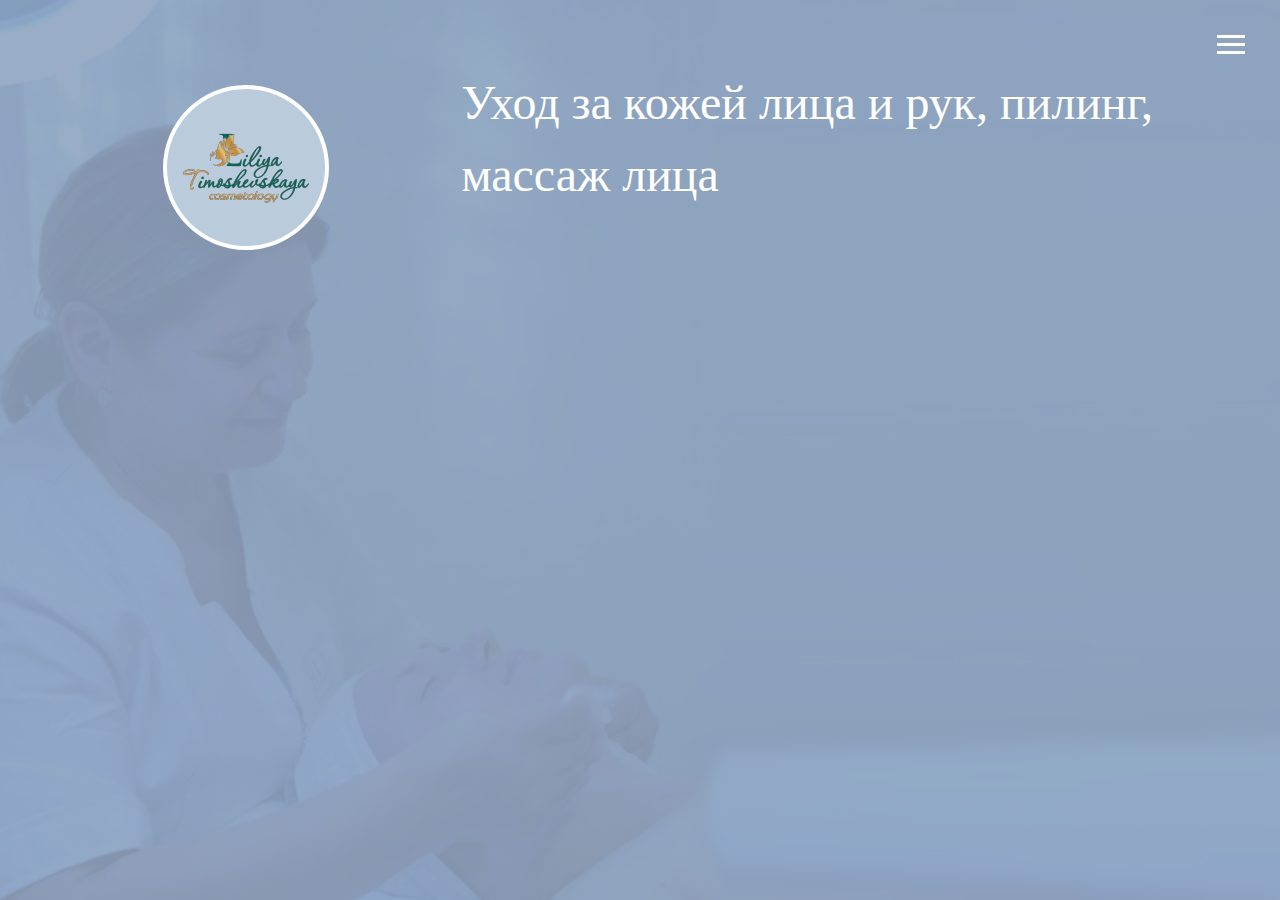
<file: index.html>
<!DOCTYPE html>
<html lang="en">

<head>
  <meta charset="UTF-8">
  <meta name="viewport" content="width=device-width, initial-scale=1.0">
  <meta http-equiv="X-UA-Compatible" content="ie=edge">
  <link rel="stylesheet" href="https://use.fontawesome.com/releases/v5.2.0/css/all.css" integrity="sha384-hWVjflwFxL6sNzntih27bfxkr27PmbbK/iSvJ+a4+0owXq79v+lsFkW54bOGbiDQ"
    crossorigin="anonymous">

  <link rel="stylesheet" href="css/main.css">
  <title>Welcome To My Portfolio</title>
</head>

<body id="bg-img">
  <header>
    <div class="menu-btn">
      <div class="btn-line"></div>
      <div class="btn-line"></div>
      <div class="btn-line"></div>
    </div>

    <nav class="menu">
      <div class="menu-branding">
        <div class="portrait"></div>
      </div>
      <ul class="menu-nav">
        <li class="nav-item current">
          <a href="index.html" class="nav-link">
            Главная
          </a>
        </li>
        <li class="nav-item">
          <a href="about.html" class="nav-link">
            О себе
          </a>
        </li>
        <li class="nav-item">
          <a href="work.html" class="nav-link">
            Услуги
          </a>
        </li>
        <li class="nav-item">
          <a href="price.html" class="nav-link">
            Прайс
          </a>
        </li>
        <li class="nav-item">
          <a href="contact.html" class="nav-link">
            Связаться
          </a>
        </li>
      </ul>
    </nav>
  </header>

  <main id="home">
    <!-- <h1 class="lg-heading">
      Лилия
      <span class="text-secondary">Тимошевская</span>
    </h1> -->
    <div class="about-info">
      <img src="img/logo.png" alt="Лилия" class="bio-image">
    <div class="bio">
    <h2 class="sm-heading">
    Уход за кожей лица и рук, пилинг, массаж лица
    </h2>
    <div class="icons">
      <!-- <a href="#!">
        <i class="fab fa-twitter fa-2x"></i>
      </a> -->
  <a href="https://www.facebook.com/profile.php?id=61570613414906" target="_blank" rel="noopener noreferrer">
  <i class="fab fa-facebook fa-2x"></i>
</a>

      <!-- <a href="#!">
        <i class="fab fa-linkedin fa-2x"></i>
      </a> -->
      <a href="https://www.instagram.com/liliiatimoshevskaia/" target="_blank" rel="noopener noreferrer">
        <i class="fab fa-instagram fa-2x"></i>
      
      </a>
    </div>
  </main>

  <script src="js/main.js"></script>
</body>

</html>
</file>
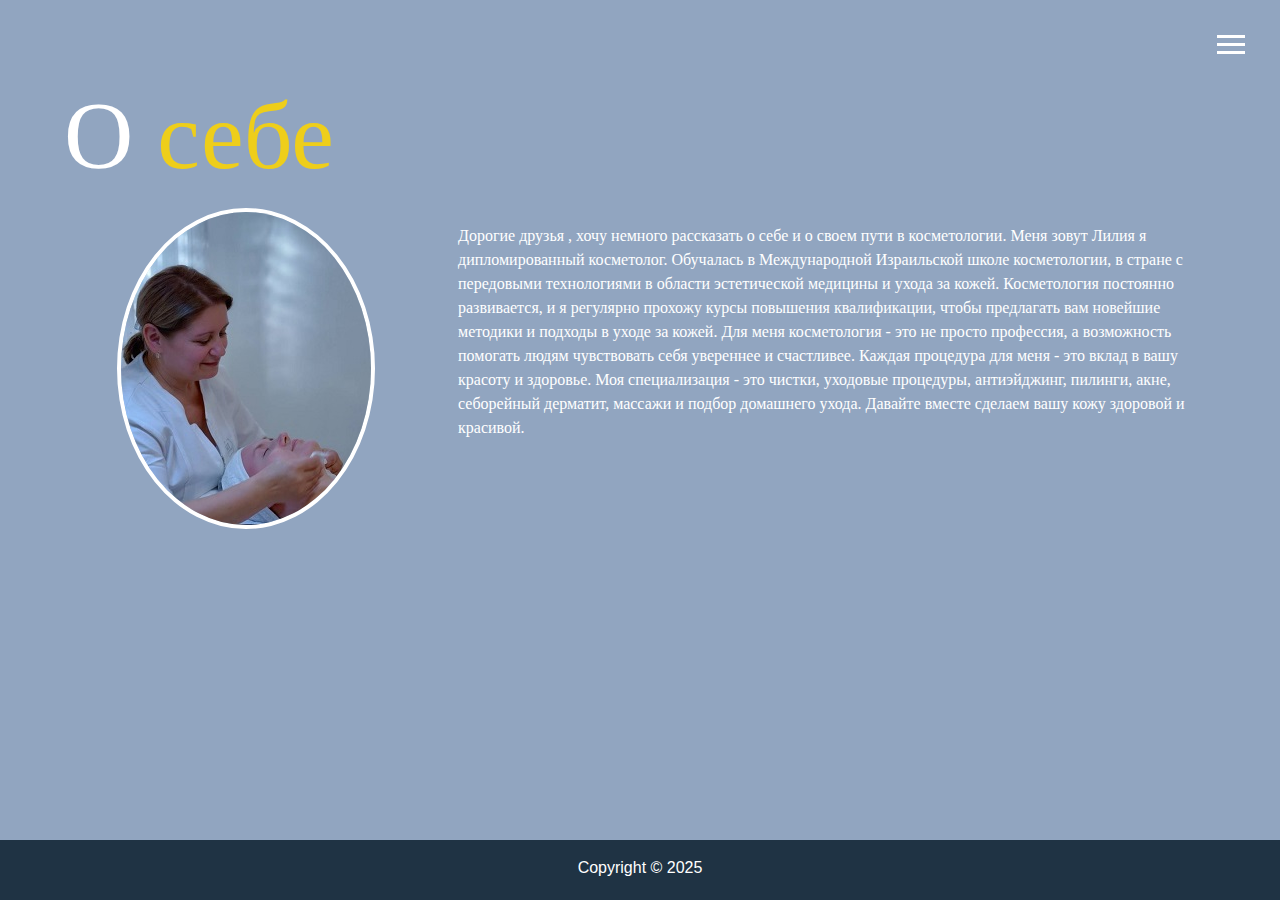
<file: about.html>
<!DOCTYPE html>
<html lang="en">

<head>
  <meta charset="UTF-8">
  <meta name="viewport" content="width=device-width, initial-scale=1.0">
  <meta http-equiv="X-UA-Compatible" content="ie=edge">
  <link rel="stylesheet" href="https://use.fontawesome.com/releases/v5.2.0/css/all.css" integrity="sha384-hWVjflwFxL6sNzntih27bfxkr27PmbbK/iSvJ+a4+0owXq79v+lsFkW54bOGbiDQ"
    crossorigin="anonymous">

  <link rel="stylesheet" href="css/main.css">
  <title>About Me</title>
</head>

<body>
  <header>
    <div class="menu-btn">
      <div class="btn-line"></div>
      <div class="btn-line"></div>
      <div class="btn-line"></div>
    </div>

    <nav class="menu">
      <div class="menu-branding">
        <div class="portrait"></div>
      </div>
      <ul class="menu-nav">
        <li class="nav-item">
          <a href="index.html" class="nav-link">
            Главная
          </a>
        </li>
        <li class="nav-item current">
          <a href="about.html" class="nav-link">
            О себе
          </a>
        </li>
        <li class="nav-item">
          <a href="work.html" class="nav-link">
            Услуги
          </a>
        </li>
                <li class="nav-item">
          <a href="price.html" class="nav-link">
            Прайс
          </a>
        </li>
        <li class="nav-item">
          <a href="contact.html" class="nav-link">
            Связаться
          </a>
        </li>
      </ul>
    </nav>
  </header>

  <main id="about">
    <h1 class="lg-heading">
      О 
      <span class="text-secondary">себе</span>
    </h1>
    <!-- <h2 class="sm-heading">
      Позвольте рассказать о себе...
    </h2> -->
    <div class="about-info">
      <img src="img/portrait.JPG" alt="Liliya" class="bio-image">

      <div class="bio">
        <!-- <h3 class="text-secondary">BIO</h3> -->
        <p>Дорогие друзья , хочу немного рассказать о себе и о своем пути в косметологии. Меня зовут Лилия я дипломированный косметолог. Обучалась в Международной Израильской школе косметологии, в стране с передовыми технологиями в области эстетической медицины и ухода за кожей. 
Косметология постоянно развивается, и я регулярно прохожу курсы повышения квалификации, чтобы предлагать вам новейшие методики и подходы в уходе за кожей. 
Для меня косметология - это не просто профессия, а возможность помогать людям чувствовать себя увереннее и счастливее. Каждая процедура для меня  - это вклад в вашу красоту и здоровье. 
Моя специализация  - это чистки, уходовые процедуры, антиэйджинг, пилинги, акне, себорейный дерматит, массажи и подбор домашнего ухода. 
Давайте вместе сделаем вашу кожу здоровой и красивой. </p>
      </div>

   
    </div>
  </main>

  <footer id="main-footer">
    Copyright &copy; 2025
  </footer>

  <script src="js/main.js"></script>
</body>


</html>
</file>
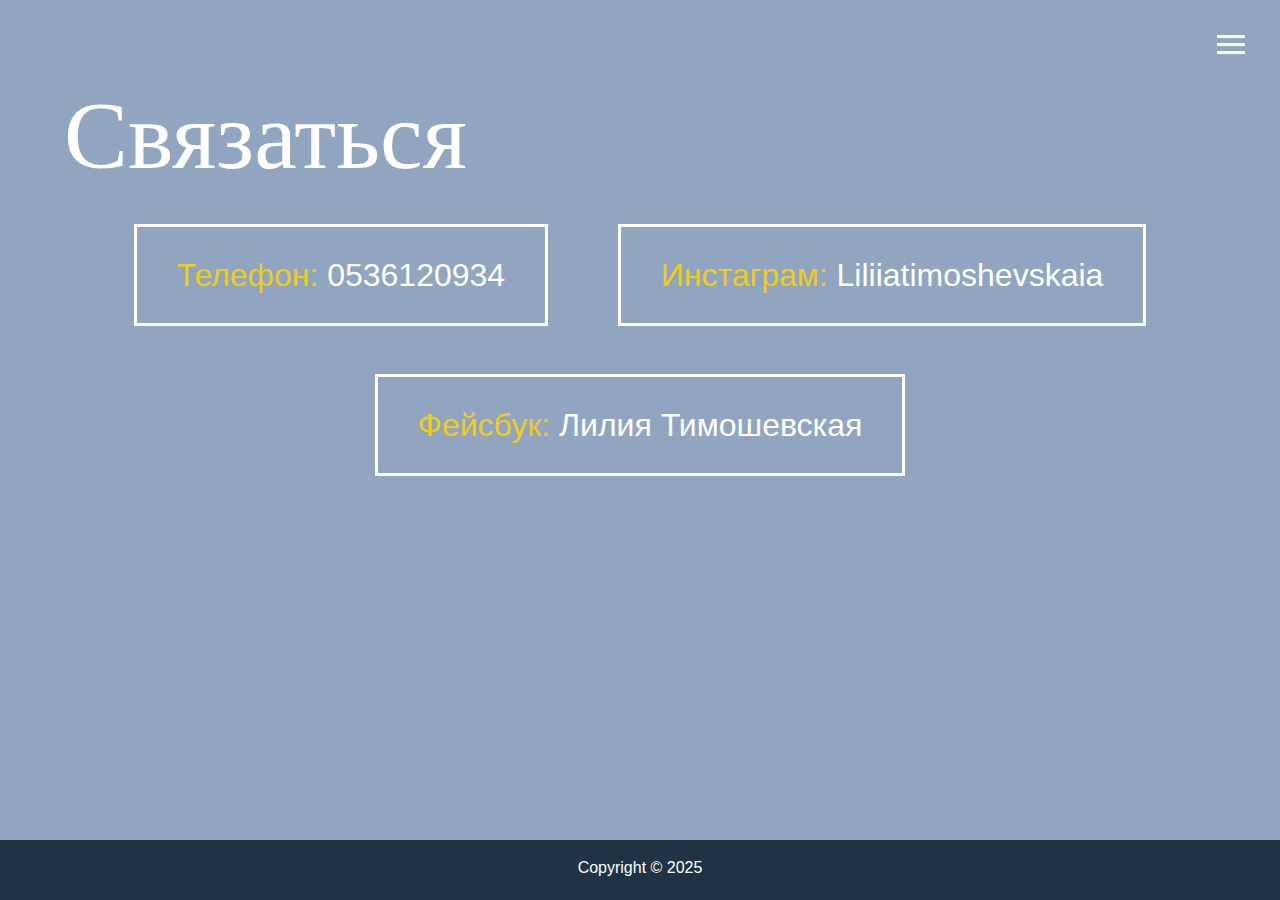
<file: contact.html>
<!DOCTYPE html>
<html lang="en">

<head>
  <meta charset="UTF-8">
  <meta name="viewport" content="width=device-width, initial-scale=1.0">
  <meta http-equiv="X-UA-Compatible" content="ie=edge">
  <link rel="stylesheet" href="https://use.fontawesome.com/releases/v5.2.0/css/all.css" integrity="sha384-hWVjflwFxL6sNzntih27bfxkr27PmbbK/iSvJ+a4+0owXq79v+lsFkW54bOGbiDQ"
    crossorigin="anonymous">

  <link rel="stylesheet" href="css/main.css">
  <title>Contact Me</title>
</head>

<body>
  <header>
    <div class="menu-btn">
      <div class="btn-line"></div>
      <div class="btn-line"></div>
      <div class="btn-line"></div>
    </div>

    <nav class="menu">
      <div class="menu-branding">
        <div class="portrait"></div>
      </div>
      <ul class="menu-nav">
        <li class="nav-item">
          <a href="index.html" class="nav-link">
            Главная
          </a>
        </li>
        <li class="nav-item">
          <a href="about.html" class="nav-link">
            О себе
          </a>
        </li>
        <li class="nav-item">
          <a href="work.html" class="nav-link">
            Услуги
          </a>
        </li>
        <li class="nav-item">
          <a href="price.html" class="nav-link">
            Прайс
          </a>
        </li>
        <li class="nav-item current">
          <a href="contact.html" class="nav-link">
            Связаться
          </a>
        </li>
      </ul>
    </nav>
  </header>

  <main id="contact">
    <h1 class="lg-heading">
      Связаться
      <!-- <span class="text-secondary">со мной</span> -->
    </h1>
    <!-- <h2 class="sm-heading">
      This is how you can reach me...
    </h2> -->
    <div class="boxes">
       <div>
        <span class="text-secondary">Телефон: </span> 0536120934
      </div>
      <div>
        <span class="text-secondary">Инстаграм: </span> Liliiatimoshevskaia
      </div>
      <div>
        <span class="text-secondary">Фейсбук: </span> Лилия Тимошевская
      </div>
    </div>
  </main>

  <footer id="main-footer">
    Copyright &copy; 2025
  </footer>

  <script src="js/main.js"></script>
</body>


</html>
</file>
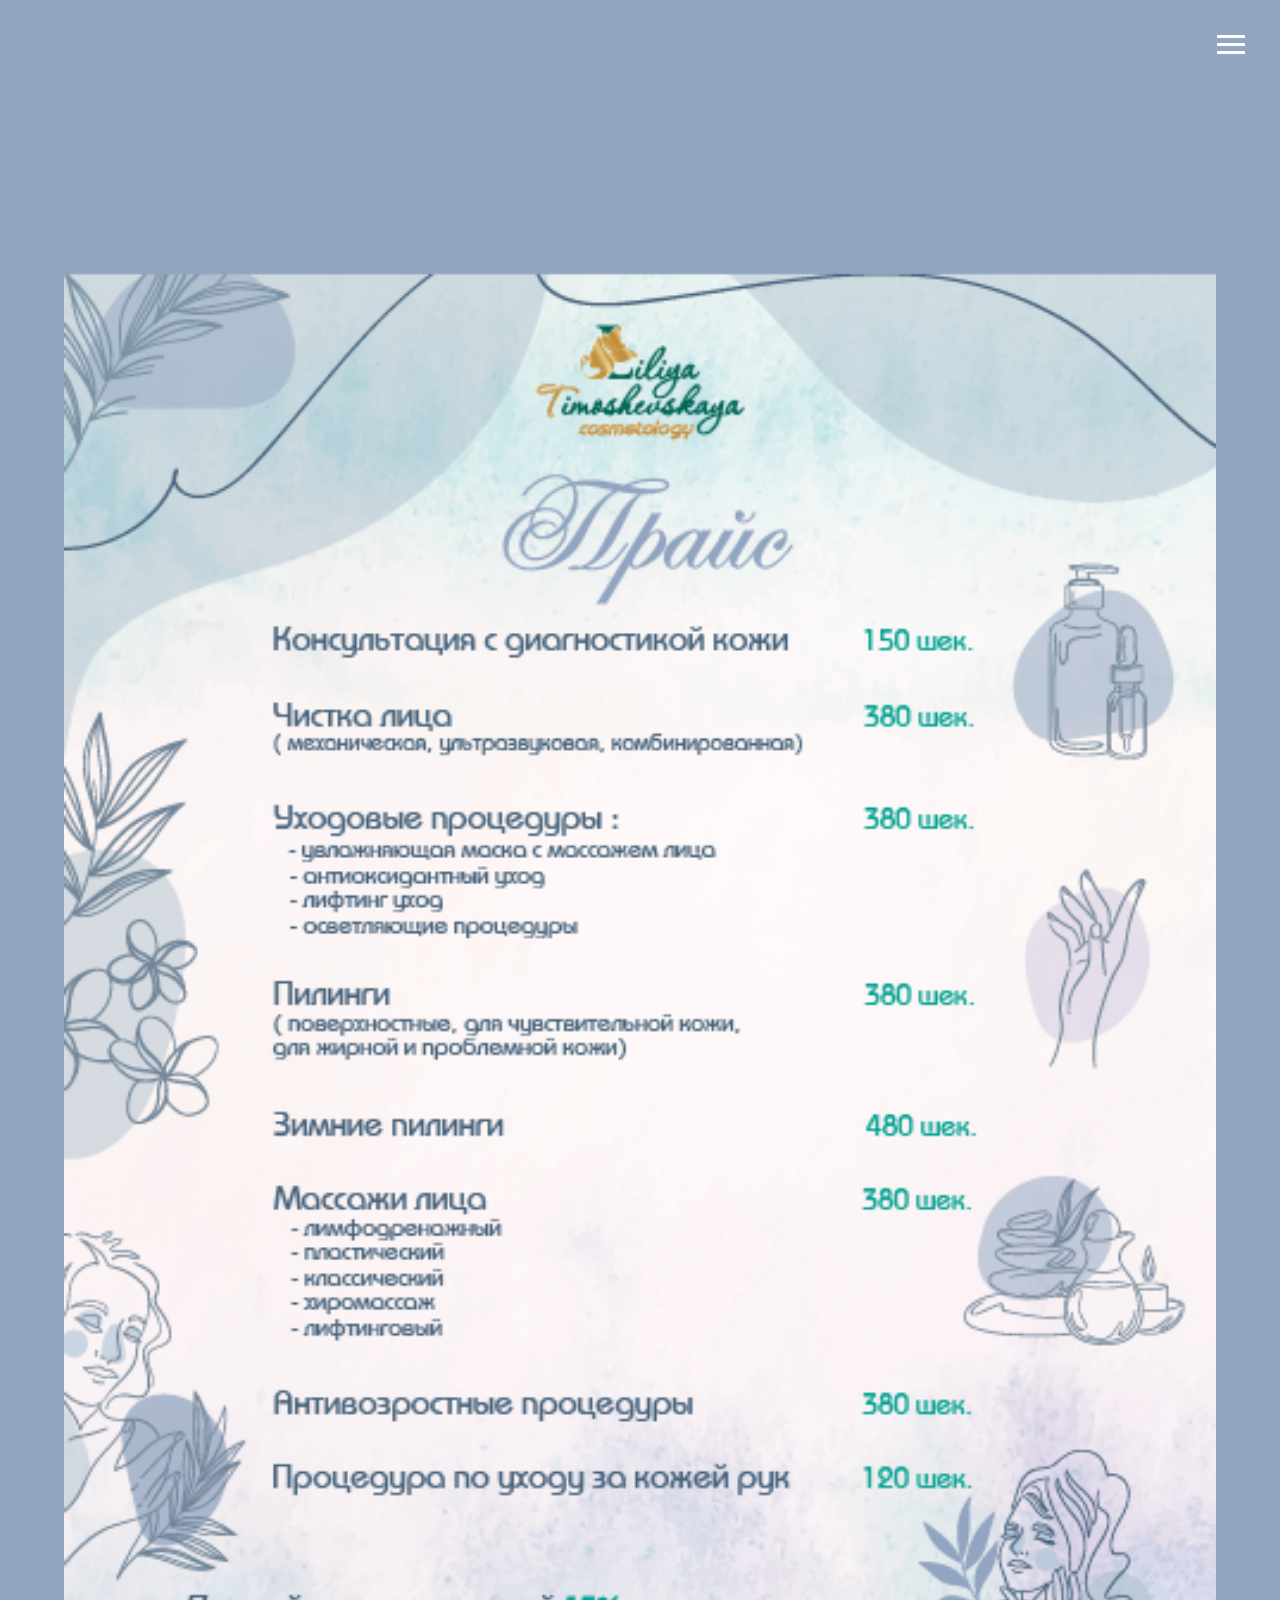
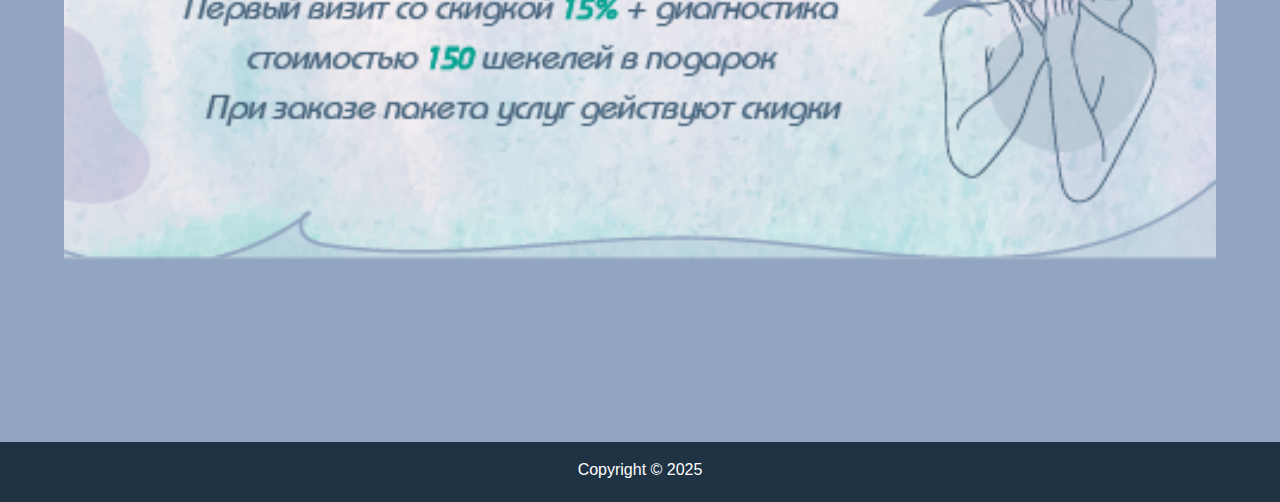
<file: price.html>
<!DOCTYPE html>
<html lang="en">

<head>
  <meta charset="UTF-8">
  <meta name="viewport" content="width=device-width, initial-scale=1.0">
  <meta http-equiv="X-UA-Compatible" content="ie=edge">
  <link rel="stylesheet" href="https://use.fontawesome.com/releases/v5.2.0/css/all.css" integrity="sha384-hWVjflwFxL6sNzntih27bfxkr27PmbbK/iSvJ+a4+0owXq79v+lsFkW54bOGbiDQ"
    crossorigin="anonymous">

  <link rel="stylesheet" href="css/main.css">
  <!-- <title>About Me</title> -->
</head>

<body>
  <header>
    <div class="menu-btn">
      <div class="btn-line"></div>
      <div class="btn-line"></div>
      <div class="btn-line"></div>
    </div>

    <nav class="menu">
      <div class="menu-branding">
        <div class="portrait"></div>
      </div>
      <ul class="menu-nav">
        <li class="nav-item">
          <a href="index.html" class="nav-link">
            Главная
          </a>
        </li>
        <li class="nav-item current">
          <a href="about.html" class="nav-link">
            О себе
          </a>
        </li>
        <li class="nav-item">
          <a href="work.html" class="nav-link">
            Услуги
          </a>
        </li>
          <a href="price.html" class="nav-link">
            Прайс
          </a>
        </li>
        <li class="nav-item">
          <a href="contact.html" class="nav-link">
            Связаться
          </a>
        </li>
      </ul>
    </nav>
  </header>

  <main id="about">

<div>
     
    <h1 class="lg-heading">
      <p></p>
    </h1>
    

</div>
    <div class="price">
      <img src="img/price.png" alt="John Doe" >


    </div>
  </main>

  <footer id="main-footer">
    Copyright &copy; 2025
  </footer>

  <script src="js/main.js"></script>
</body>

</html>
</file>
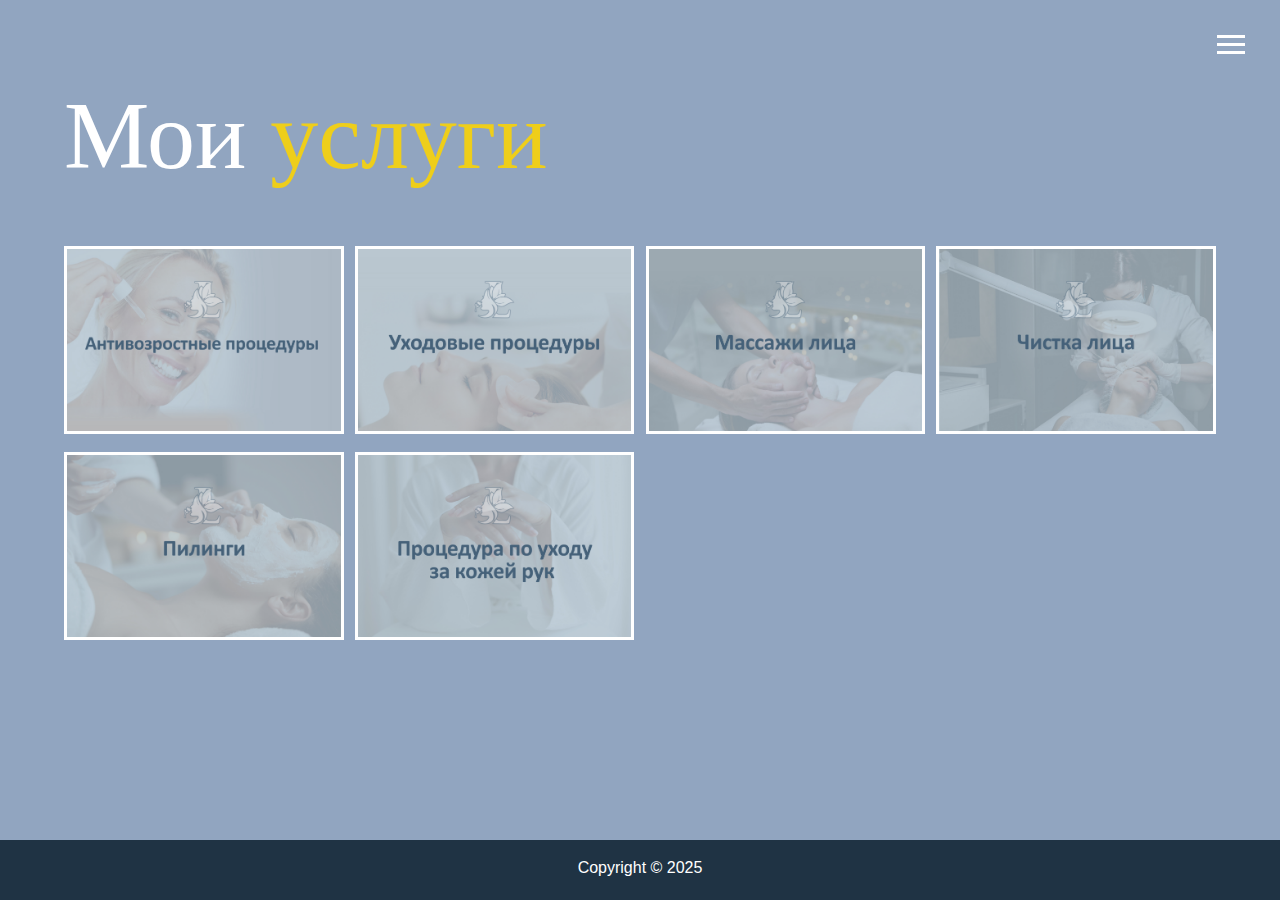
<file: work.html>
<!DOCTYPE html>
<html lang="en">

<head>
  <meta charset="UTF-8">
  <meta name="viewport" content="width=device-width, initial-scale=1.0">
  <meta http-equiv="X-UA-Compatible" content="ie=edge">
  <link rel="stylesheet" href="https://use.fontawesome.com/releases/v5.2.0/css/all.css" integrity="sha384-hWVjflwFxL6sNzntih27bfxkr27PmbbK/iSvJ+a4+0owXq79v+lsFkW54bOGbiDQ"
    crossorigin="anonymous">

  <link rel="stylesheet" href="css/main.css">
  <title>View My Work</title>
</head>

<body>
  <header>
    <div class="menu-btn">
      <div class="btn-line"></div>
      <div class="btn-line"></div>
      <div class="btn-line"></div>
    </div>

    <nav class="menu">
      <div class="menu-branding">
        <div class="portrait"></div>
      </div>
      <ul class="menu-nav">
        <li class="nav-item">
          <a href="index.html" class="nav-link">
            Главная
          </a>
        </li>
        <li class="nav-item">
          <a href="about.html" class="nav-link">
            О себе
          </a>
        </li>
        <li class="nav-item current">
          <a href="work.html" class="nav-link">
            Услуги
          </a>
        </li>
        <li class="nav-item">
          <a href="price.html" class="nav-link">
            Прайс
          </a>
        </li>
        <li class="nav-item">
          <a href="contact.html" class="nav-link">
            Связаться
          </a>
        </li>
      </ul>
    </nav>
  </header>

  <main id="work">
    <h1 class="lg-heading">
      Мои
      <span class="text-secondary">услуги</span>
    </h1>
    <h2 class="sm-heading">
      <!-- Подробнее об услугах... -->
    </h2>
    <div class="projects">
      <div class="item">
        <a href="#!">
          <img src="img/projects/project1-01.jpg" alt="Project">
        </a>
        <!-- <a href="#" class="btn-light">
          <i class="fas fa-eye"></i> Project
        </a>
        <a href="#" class="btn-dark">
          <i class="fab fa-github"></i> Github
        </a> -->
      </div>
      <div class="item">
        <a href="#!">
          <img src="img/projects/project2-01.jpg" alt="Project">
        </a>
        <!-- <a href="#" class="btn-light">
          <i class="fas fa-eye"></i> Project
        </a>
        <a href="#" class="btn-dark">
          <i class="fab fa-github"></i> Github
        </a> -->
      </div>
      <div class="item">
        <a href="#!">
          <img src="img/projects/project3-01.jpg" alt="Project">
        </a>
        <!-- <a href="#" class="btn-light">
          <i class="fas fa-eye"></i> Project
        </a>
        <a href="#" class="btn-dark">
          <i class="fab fa-github"></i> Github
        </a> -->
      </div>
      <div class="item">
        <a href="#!">
          <img src="img/projects/project4-01.jpg" alt="Project">
        </a>
        <!-- <a href="#" class="btn-light">
          <i class="fas fa-eye"></i> Project
        </a>
        <a href="#" class="btn-dark">
          <i class="fab fa-github"></i> Github
        </a> -->
      </div>
      <div class="item">
        <a href="#!">
          <img src="img/projects/project5-01.jpg" alt="Project">
        </a>
        <!-- <a href="#" class="btn-light">
          <i class="fas fa-eye"></i> Project
        </a>
        <a href="#" class="btn-dark">
          <i class="fab fa-github"></i> Github
        </a> -->
      </div>
      <div class="item">
        <a href="#!">
          <img src="img/projects/project6-01.jpg" alt="Project">
        </a>
        <!-- <a href="#" class="btn-light">
          <i class="fas fa-eye"></i> Project
        </a>
        <a href="#" class="btn-dark">
          <i class="fab fa-github"></i> Github
        </a> -->
      </div>
    </div>
  </main>

  <footer id="main-footer">
    Copyright &copy; 2025
  </footer>

  <script src="js/main.js"></script>
</body>

</html>
</file>
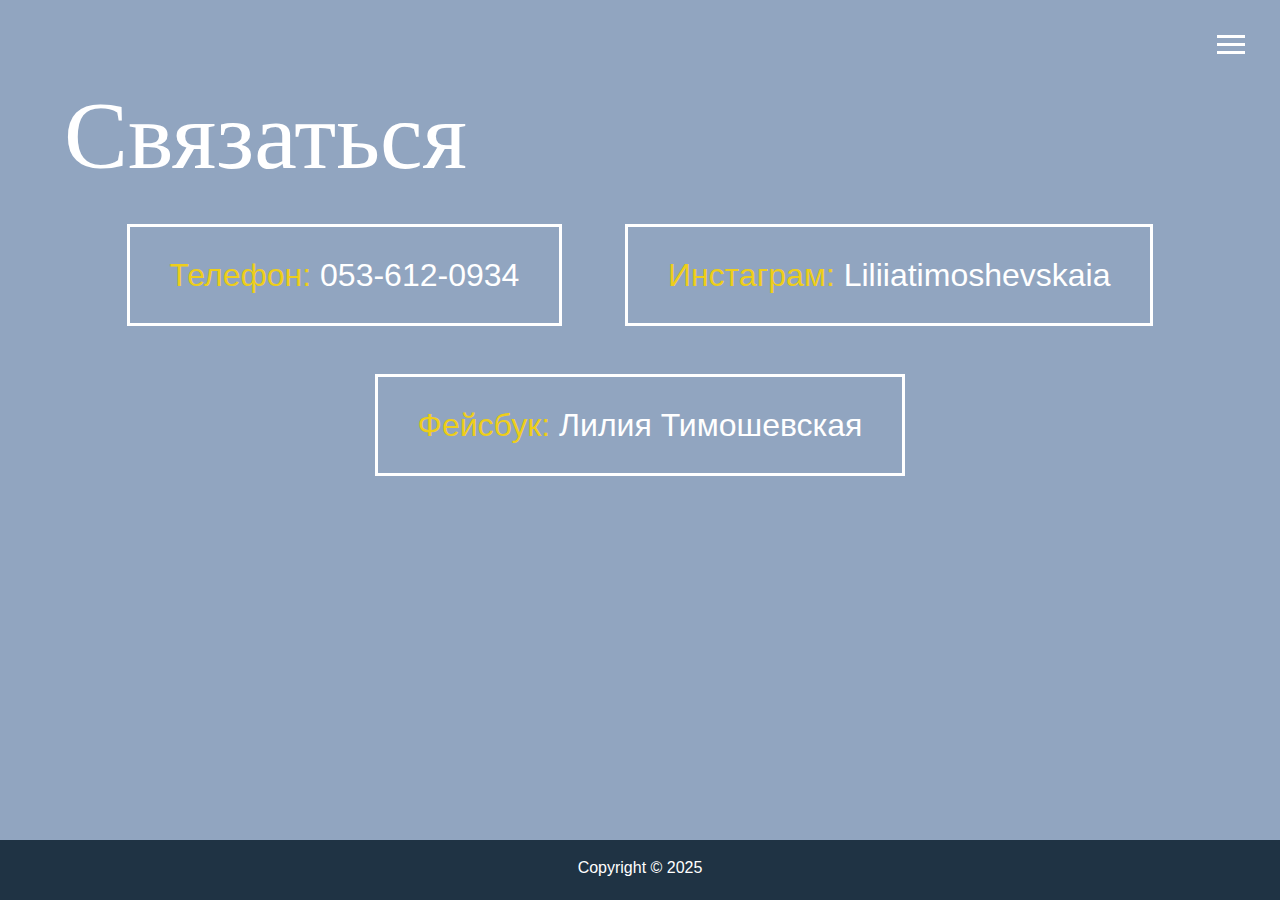
<file: Liliya web/contact.html>
<!DOCTYPE html>
<html lang="en">

<head>
  <meta charset="UTF-8">
  <meta name="viewport" content="width=device-width, initial-scale=1.0">
  <meta http-equiv="X-UA-Compatible" content="ie=edge">
  <link rel="stylesheet" href="https://use.fontawesome.com/releases/v5.2.0/css/all.css" integrity="sha384-hWVjflwFxL6sNzntih27bfxkr27PmbbK/iSvJ+a4+0owXq79v+lsFkW54bOGbiDQ"
    crossorigin="anonymous">

  <link rel="stylesheet" href="css/main.css">
  <title>Contact Me</title>
</head>

<body>
  <header>
    <div class="menu-btn">
      <div class="btn-line"></div>
      <div class="btn-line"></div>
      <div class="btn-line"></div>
    </div>

    <nav class="menu">
      <div class="menu-branding">
        <div class="portrait"></div>
      </div>
      <ul class="menu-nav">
        <li class="nav-item">
          <a href="index.html" class="nav-link">
            Главная
          </a>
        </li>
        <li class="nav-item">
          <a href="about.html" class="nav-link">
            О себе
          </a>
        </li>
        <li class="nav-item">
          <a href="work.html" class="nav-link">
            Услуги
          </a>
        </li>
        <li class="nav-item">
          <a href="price.html" class="nav-link">
            Прайс
          </a>
        </li>
        <li class="nav-item current">
          <a href="contact.html" class="nav-link">
            Связаться
          </a>
        </li>
      </ul>
    </nav>
  </header>

  <main id="contact">
    <h1 class="lg-heading">
      Связаться
      <!-- <span class="text-secondary">со мной</span> -->
    </h1>
    <!-- <h2 class="sm-heading">
      This is how you can reach me...
    </h2> -->
    <div class="boxes">
       <div>
        <span class="text-secondary">Телефон: </span> 053-612-0934
      </div>
      <div>
        <span class="text-secondary">Инстаграм: </span> Liliiatimoshevskaia
      </div>
      <div>
        <span class="text-secondary">Фейсбук: </span> Лилия Тимошевская
      </div>
    </div>
  </main>

  <footer id="main-footer">
    Copyright &copy; 2025
  </footer>

  <script src="js/main.js"></script>
</body>

</html>
</file>
<file: css/main.css>
.menu-btn {
  position: absolute;
  z-index: 3;
  right: 35px;
  top: 35px;
  cursor: pointer;
  transition: all 0.5s ease-out; }
  .menu-btn .btn-line {
    width: 28px;
    height: 3px;
    margin: 0 0 5px 0;
    background: #fff;
    transition: all 0.5s ease-out; }
  .menu-btn.close {
    transform: rotate(180deg); }
    .menu-btn.close .btn-line:nth-child(1) {
      transform: rotate(45deg) translate(5px, 5px); }
    .menu-btn.close .btn-line:nth-child(2) {
      opacity: 0; }
    .menu-btn.close .btn-line:nth-child(3) {
      transform: rotate(-45deg) translate(7px, -6px); }

.menu {
  position: fixed;
  top: 0;
  width: 100%;
  visibility: hidden; }
  .menu.show {
    visibility: visible; 
 }
  .menu-branding, .menu-nav {
    display: flex;
    flex-flow: column wrap;
    align-items: center;
    justify-content: center;
    float: left;
    width: 50%;
    height: 100vh;
    overflow: hidden; }
  .menu-nav {
    margin: 0;
    padding: 0;
    background: rgb(145, 165, 192);
    list-style: none;
    transform: translate3d(0, -100%, 0);
    transition: all 0.5s ease-out; }
    .menu-nav.show {
      transform: translate3d(0, 0, 0); 
     opacity: 1; }
  .menu-branding {
    background: #bacbdb;
    transform: translate3d(0, 100%, 0);
    transition: all 0.5s ease-out; }
    .menu-branding.show {
      transform: translate3d(0, 0, 0); }
    .menu-branding .portrait {
      width: 250px;
      height: 250px;
      background: url("../img/portrait1-01.jpg");
      border-radius: 50%;
       opacity: 1; 
      /* border: solid 3px #eece1a;  */
        box-shadow: 0 0 0 4px #eece1a, /* First "border" */
              0 0 0 6px rgb(3, 101, 88); /* Second "border" further out */
    }

  .menu .nav-item {
    transform: translate3d(600px, 0, 0);
    transition: all 0.5s ease-out; }
    .menu .nav-item.show {
      transform: translate3d(0, 0, 0); }
    .menu .nav-item.current > a {
      color: #eece1a; }
  .menu .nav-link {
    font-family: Century Gothic;
  
      color: transparent; 
  -webkit-text-stroke-width: 0.2px; 
  -webkit-text-stroke-color: #eece1a; 
  
    display: inline-block;
    position: relative;
    font-size: 30px;
    text-transform: uppercase;
    padding: 1rem 0;
    font-weight: 500;
    color: #fff;
    text-decoration: none;
    transition: all 0.5s ease-out; }
    .menu .nav-link:hover {
      color: chartreuse;
        transform: scale(1.25)
}

.nav-item:nth-child(1) {
  transition-delay: 0.1s; }

.nav-item:nth-child(2) {
  transition-delay: 0.2s; }

.nav-item:nth-child(3) {
  transition-delay: 0.3s; }

.nav-item:nth-child(4) {
  transition-delay: 0.4s; }

* {
  box-sizing: border-box; }


body {
  background:  rgb(145, 165, 192);
  color: #fff;
  height: 100%;
  margin: 0;
  font-family: 'Segoe UI', Tahoma, Geneva, Verdana, sans-serif;
  line-height: 1.5; }
  body#bg-img {
    background: url(../img/background.jpg);
    background-attachment: fixed;
    background-size: cover; }
    body#bg-img:after {
      content: '';
      position: absolute;
      top: 0;
      right: 0;
      width: 100%;
      height: 100%;
      z-index: -1;
      background: #91a4c0;
      opacity: 0.9;}

h1,
h2,
h3 {
  margin: 0;
  padding-top: 1;
  font-weight: 400; }
  h1.lg-heading,
  h2.lg-heading,
  h3.lg-heading {
    font-size: 6rem; 
    font-family: Century Gothic;
    
  }


  h1.sm-heading,
  h2.sm-heading,
  h3.sm-heading {
    margin-bottom: 2rem;
    padding: 0.2rem 0.2rem;
    font-family: Corinthia Regular;
    font-size: 3rem;
    /* background: #91a4c0; */
    }

a {
  color: #fff;
  text-decoration: none; }

header {
  position: fixed;
  z-index: 2;
  width: 100%; }

.text-secondary {
  color: #eece1a; }

main {
  padding: 4rem;
  min-height: calc(100vh - 60px); }
  main .icons {
    margin-top: 1rem; }
    main .icons a {
      padding: 0.4rem; }
      main .icons a:hover {
        color: #eece1a;
        transition: all 0.5s ease-out; }
  main#home {
    overflow: hidden; }
    main#home h1 {
      margin-top: 20vh; }

.about-info {
  display: grid;
  grid-gap: 30px;
  grid-template-areas: 'bioimage bio bio' 'job1 job2 job3';
  grid-template-columns: repeat(3, 1fr);
  font-family: Century Gothic; }
  .about-info .bio-image {
    grid-area: bioimage;
    margin: auto;
    border-radius: 50%;
    background: #bacbdb;
    /* border: #eece1a 3px solid;  */
    border: #fff 4px solid;
  }

  .about-info .bio {
    grid-area: bio;
    font-size: 1rem; }
  .about-info .job-1 {
    grid-area: job1; }
  .about-info .job-2 {
    grid-area: job2; }
  .about-info .job-3 {
    grid-area: job3; }
  .about-info .job {
    background: #91a4c0;
    padding: 0.5rem;
    border-bottom: #eece1a 5px solid; }

.projects {
  display: grid;
  grid-gap: 0.7rem;
  grid-template-columns: repeat(3, 1fr); }
  .projects img {
    width: 100%;
    border: 3px #fff solid; 
  }
  .price img {
    width: 100%;
  }
    .projects img:hover {
      opacity: 0.5;
      border-color: #eece1a;
      transition: all 0.5s ease-out; }

.boxes {
  display: flex;
  flex-wrap: wrap;
  justify-content: space-evenly;
  align-items: center;
  margin-top: 1rem; }
  .boxes div {
    font-size: 2rem;
    border: 3px #fff solid;
    padding: 1.5rem 2.5rem;
    margin-bottom: 3rem;
    transition: all 0.5s ease-out; }
    .boxes div:hover {
      padding: 0.5rem 1.5rem;
      background: #eece1a;
      color: #000; }
      .boxes div:hover span {
        color: #000; }

.btn, .btn-dark, .btn-light {
  display: block;
  padding: 0.5rem 1rem;
  border: 0;
  margin-bottom: 0.3rem; }
  .btn:hover, .btn-dark:hover, .btn-light:hover {
    background: #eece1a;
    color: #000; }

.btn-dark {
  background: black;
  color: #fff; }

.btn-light {
  background: #c4c4c4;
  color: #333; }

#main-footer {
  text-align: center;
  padding: 1rem;
  background: #1f3344;
  color: #fff;
  height: 60px; }

@media screen and (min-width: 1171px) {
  .projects {
    grid-template-columns: repeat(4, 1fr); } }

@media screen and (min-width: 769px) and (max-width: 1170px) {
  .projects {
    grid-template-columns: repeat(3, 1fr); } }

@media screen and (max-width: 768px) {
  main {
    align-items: center;
    text-align: center; }
    main .lg-heading {
      line-height: 1;
      margin-bottom: 1rem; }
  ul.menu-nav,
  div.menu-branding {
    float: none;
    width: 100%;
    min-height: 0; }
    ul.menu-nav.show,
    div.menu-branding.show {
      transform: translate3d(0, 0, 0); }
  .menu-nav {
    height: 75vh;
    transform: translate3d(-100%, 0, 0);
    font-size: 24px; }
  .menu-branding {
    height: 25vh;
    transform: translate3d(100%, 0, 0); }
    .menu-branding .portrait {
      background: url("../img/portrait1-01.jpg");
      width: 150px;
      height: 150px; }
  .about-info {
    grid-template-areas: 'bioimage' 'bio' 'job1' 'job2' 'job3';
    grid-template-columns: 1fr; }
  .projects {
    grid-template-columns: repeat(2, 1fr); } }

@media screen and (max-width: 500px) {
  main {
    padding: 2rem; }
    main #home h1 {
      margin-top: 10vh; }
    main .lg-heading {
      margin-top: 1rem;
      font-size: 3.7rem; }
  .projects {
    grid-template-columns: 1fr; } }
</file>
<file: Liliya web/css/main.css>
.menu-btn {
  position: absolute;
  z-index: 3;
  right: 35px;
  top: 35px;
  cursor: pointer;
  transition: all 0.5s ease-out; }
  .menu-btn .btn-line {
    width: 28px;
    height: 3px;
    margin: 0 0 5px 0;
    background: #fff;
    transition: all 0.5s ease-out; }
  .menu-btn.close {
    transform: rotate(180deg); }
    .menu-btn.close .btn-line:nth-child(1) {
      transform: rotate(45deg) translate(5px, 5px); }
    .menu-btn.close .btn-line:nth-child(2) {
      opacity: 0; }
    .menu-btn.close .btn-line:nth-child(3) {
      transform: rotate(-45deg) translate(7px, -6px); }

.menu {
  position: fixed;
  top: 0;
  width: 100%;
  visibility: hidden; }
  .menu.show {
    visibility: visible; 
 }
  .menu-branding, .menu-nav {
    display: flex;
    flex-flow: column wrap;
    align-items: center;
    justify-content: center;
    float: left;
    width: 50%;
    height: 100vh;
    overflow: hidden; }
  .menu-nav {
    margin: 0;
    padding: 0;
    background: rgb(145, 165, 192);
    list-style: none;
    transform: translate3d(0, -100%, 0);
    transition: all 0.5s ease-out; }
    .menu-nav.show {
      transform: translate3d(0, 0, 0); 
     opacity: 0.9; }
  .menu-branding {
    background: #bacbdb;
    transform: translate3d(0, 100%, 0);
    transition: all 0.5s ease-out; }
    .menu-branding.show {
      transform: translate3d(0, 0, 0); }
    .menu-branding .portrait {
      width: 250px;
      height: 250px;
      background: url("../img/portrait1-01.jpg");
      border-radius: 50%;
       opacity: 1; 
      /* border: solid 3px #eece1a;  */
        box-shadow: 0 0 0 4px #eece1a, /* First "border" */
              0 0 0 6px rgb(3, 101, 88); /* Second "border" further out */
    }

  .menu .nav-item {
    transform: translate3d(600px, 0, 0);
    transition: all 0.5s ease-out; }
    .menu .nav-item.show {
      transform: translate3d(0, 0, 0); }
    .menu .nav-item.current > a {
      color: #eece1a; }
  .menu .nav-link {
    font-family: Century Gothic;
  
      color: transparent; 
  -webkit-text-stroke-width: 0.2px; 
  -webkit-text-stroke-color: #eece1a; 
  
    display: inline-block;
    position: relative;
    font-size: 30px;
    text-transform: uppercase;
    padding: 1rem 0;
    font-weight: 500;
    color: #fff;
    text-decoration: none;
    transition: all 0.5s ease-out; }
    .menu .nav-link:hover {
      color: chartreuse;
        transform: scale(1.25)
}

.nav-item:nth-child(1) {
  transition-delay: 0.1s; }

.nav-item:nth-child(2) {
  transition-delay: 0.2s; }

.nav-item:nth-child(3) {
  transition-delay: 0.3s; }

.nav-item:nth-child(4) {
  transition-delay: 0.4s; }

* {
  box-sizing: border-box; }


body {
  background:  rgb(145, 165, 192);
  color: #fff;
  height: 100%;
  margin: 0;
  font-family: 'Segoe UI', Tahoma, Geneva, Verdana, sans-serif;
  line-height: 1.5; }
  body#bg-img {
    background: url(../img/background.jpg);
    background-attachment: fixed;
    background-size: cover; }
    body#bg-img:after {
      content: '';
      position: absolute;
      top: 0;
      right: 0;
      width: 100%;
      height: 100%;
      z-index: -1;
      background: #91a4c0;
      opacity: 0.9;}

h1,
h2,
h3 {
  margin: 0;
  font-weight: 400; }
  h1.lg-heading,
  h2.lg-heading,
  h3.lg-heading {
    font-size: 6rem; 
    font-family: Century Gothic;
    
  }


  h1.sm-heading,
  h2.sm-heading,
  h3.sm-heading {
    margin-bottom: 2rem;
    padding: 0.2rem 0.2rem;
    font-family: Corinthia Regular;
    font-size: 3rem;
    /* background: #91a4c0; */
    }

a {
  color: #fff;
  text-decoration: none; }

header {
  position: fixed;
  z-index: 2;
  width: 100%; }

.text-secondary {
  color: #eece1a; }

main {
  padding: 4rem;
  min-height: calc(100vh - 60px); }
  main .icons {
    margin-top: 1rem; }
    main .icons a {
      padding: 0.4rem; }
      main .icons a:hover {
        color: #eece1a;
        transition: all 0.5s ease-out; }
  main#home {
    overflow: hidden; }
    main#home h1 {
      margin-top: 20vh; }

.about-info {
  display: grid;
  grid-gap: 30px;
  grid-template-areas: 'bioimage bio bio' 'job1 job2 job3';
  grid-template-columns: repeat(3, 1fr);
  font-family: Century Gothic; }
  .about-info .bio-image {
    grid-area: bioimage;
    margin: auto;
    border-radius: 50%;
    background: #bacbdb;
    /* border: #eece1a 3px solid;  */
    border: #fff 4px solid;
  }

  .about-info .bio {
    grid-area: bio;
    font-size: 1rem; }
  .about-info .job-1 {
    grid-area: job1; }
  .about-info .job-2 {
    grid-area: job2; }
  .about-info .job-3 {
    grid-area: job3; }
  .about-info .job {
    background: #91a4c0;
    padding: 0.5rem;
    border-bottom: #eece1a 5px solid; }

.projects {
  display: grid;
  grid-gap: 0.7rem;
  grid-template-columns: repeat(3, 1fr); }
  .projects img {
    width: 100%;
    border: 3px #fff solid; 
  }
  .price img {
    width: 100%;
  }
    .projects img:hover {
      opacity: 0.5;
      border-color: #eece1a;
      transition: all 0.5s ease-out; }

.boxes {
  display: flex;
  flex-wrap: wrap;
  justify-content: space-evenly;
  align-items: center;
  margin-top: 1rem; }
  .boxes div {
    font-size: 2rem;
    border: 3px #fff solid;
    padding: 1.5rem 2.5rem;
    margin-bottom: 3rem;
    transition: all 0.5s ease-out; }
    .boxes div:hover {
      padding: 0.5rem 1.5rem;
      background: #eece1a;
      color: #000; }
      .boxes div:hover span {
        color: #000; }

.btn, .btn-dark, .btn-light {
  display: block;
  padding: 0.5rem 1rem;
  border: 0;
  margin-bottom: 0.3rem; }
  .btn:hover, .btn-dark:hover, .btn-light:hover {
    background: #eece1a;
    color: #000; }

.btn-dark {
  background: black;
  color: #fff; }

.btn-light {
  background: #c4c4c4;
  color: #333; }

#main-footer {
  text-align: center;
  padding: 1rem;
  background: #1f3344;
  color: #fff;
  height: 60px; }

@media screen and (min-width: 1171px) {
  .projects {
    grid-template-columns: repeat(4, 1fr); } }

@media screen and (min-width: 769px) and (max-width: 1170px) {
  .projects {
    grid-template-columns: repeat(3, 1fr); } }

@media screen and (max-width: 768px) {
  main {
    align-items: center;
    text-align: center; }
    main .lg-heading {
      line-height: 1;
      margin-bottom: 1rem; }
  ul.menu-nav,
  div.menu-branding {
    float: none;
    width: 100%;
    min-height: 0; }
    ul.menu-nav.show,
    div.menu-branding.show {
      transform: translate3d(0, 0, 0); }
  .menu-nav {
    height: 75vh;
    transform: translate3d(-100%, 0, 0);
    font-size: 24px; }
  .menu-branding {
    height: 25vh;
    transform: translate3d(100%, 0, 0); }
    .menu-branding .portrait {
      background: url("../img/portrait1-01.jpg");
      width: 150px;
      height: 150px; }
  .about-info {
    grid-template-areas: 'bioimage' 'bio' 'job1' 'job2' 'job3';
    grid-template-columns: 1fr; }
  .projects {
    grid-template-columns: repeat(2, 1fr); } }

@media screen and (max-width: 500px) {
  main {
    padding: 2rem; }
    main #home h1 {
      margin-top: 10vh; }
    main .lg-heading {
      margin-top: 1rem;
      font-size: 3.7rem; }
  .projects {
    grid-template-columns: 1fr; } }
</file>
